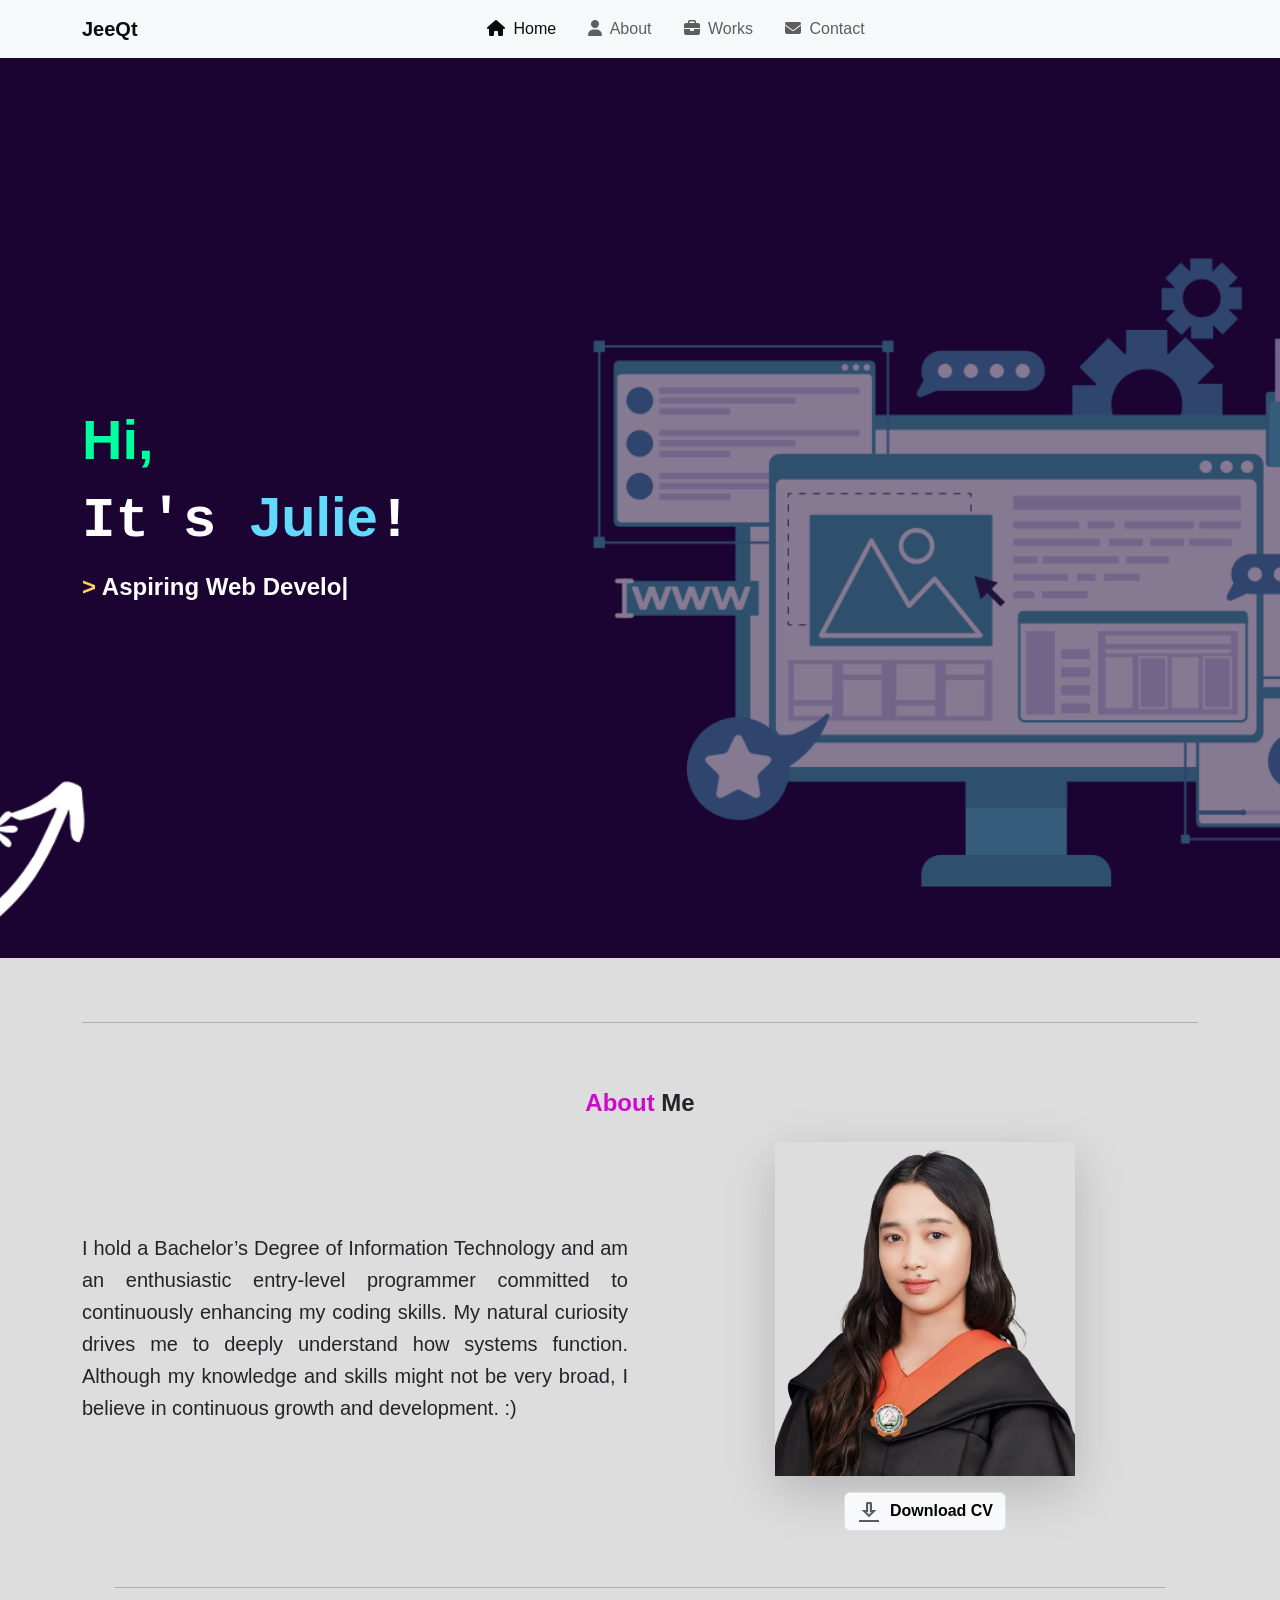
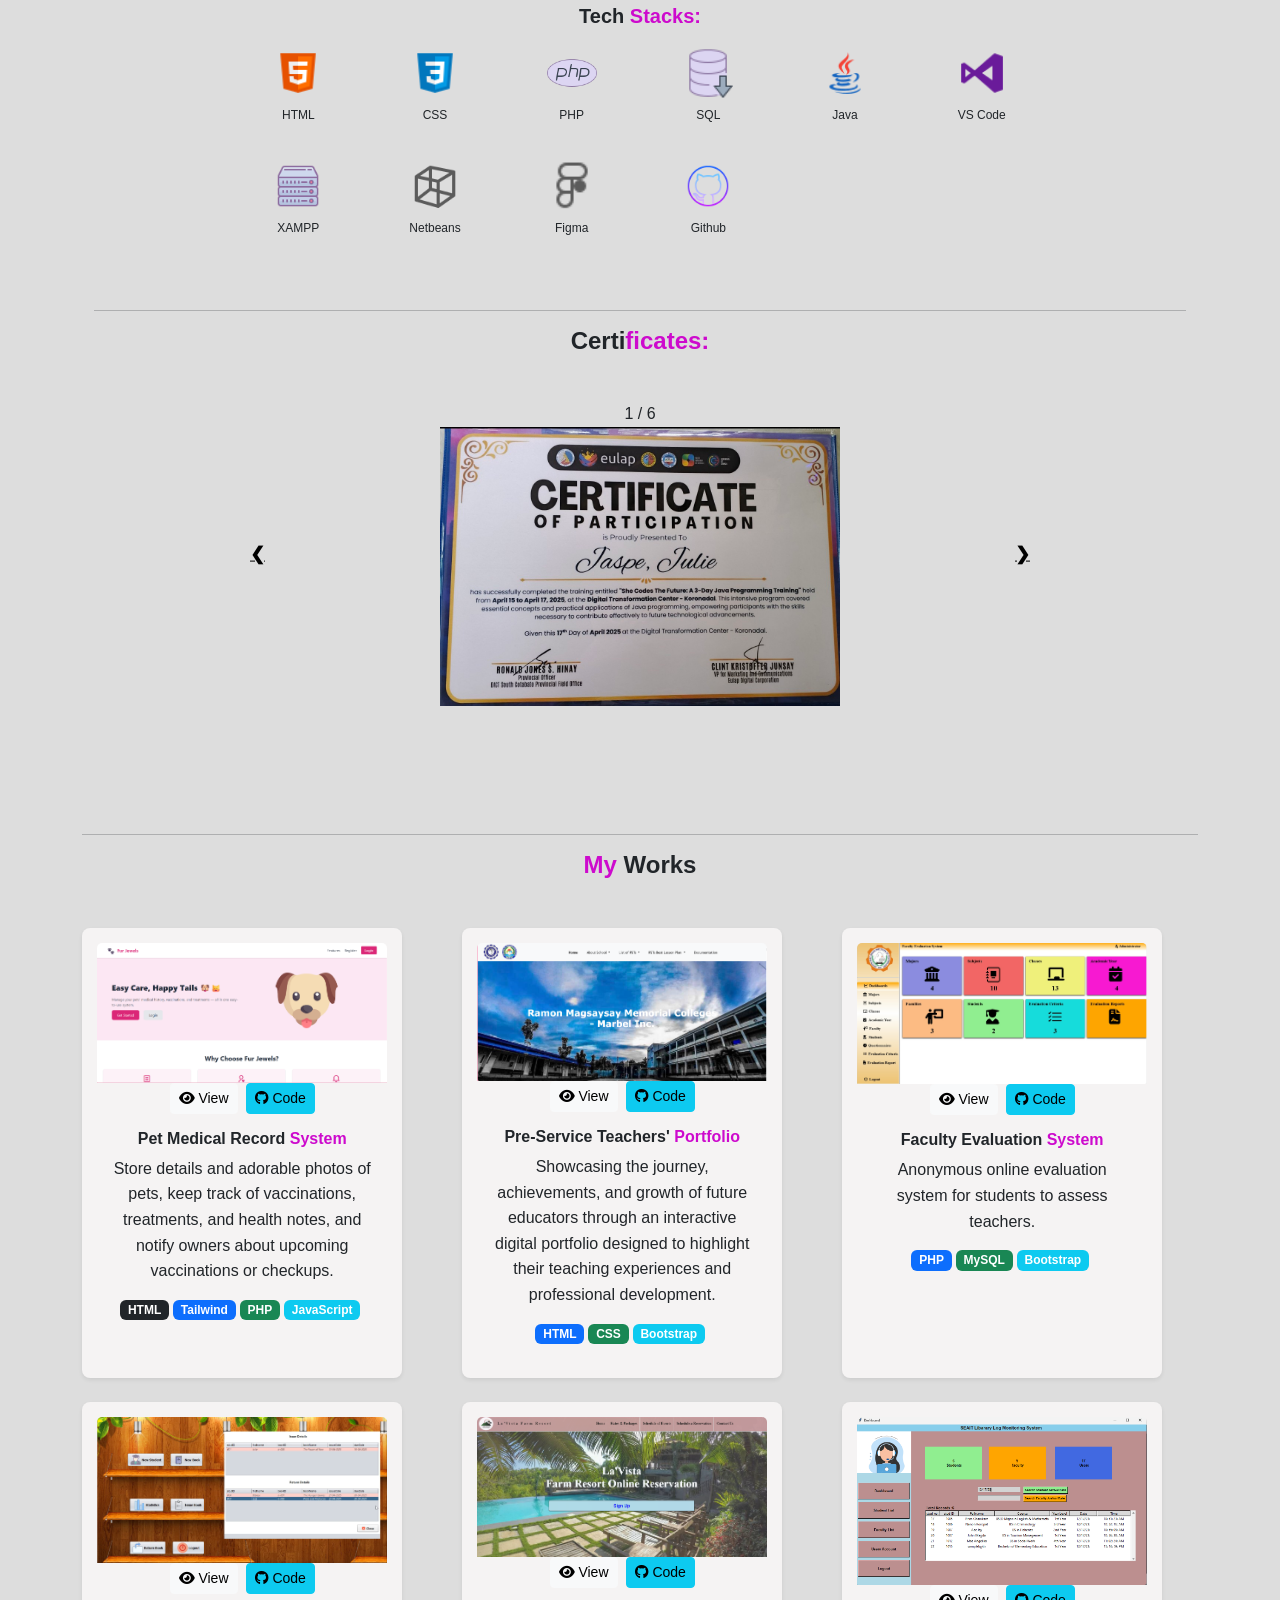
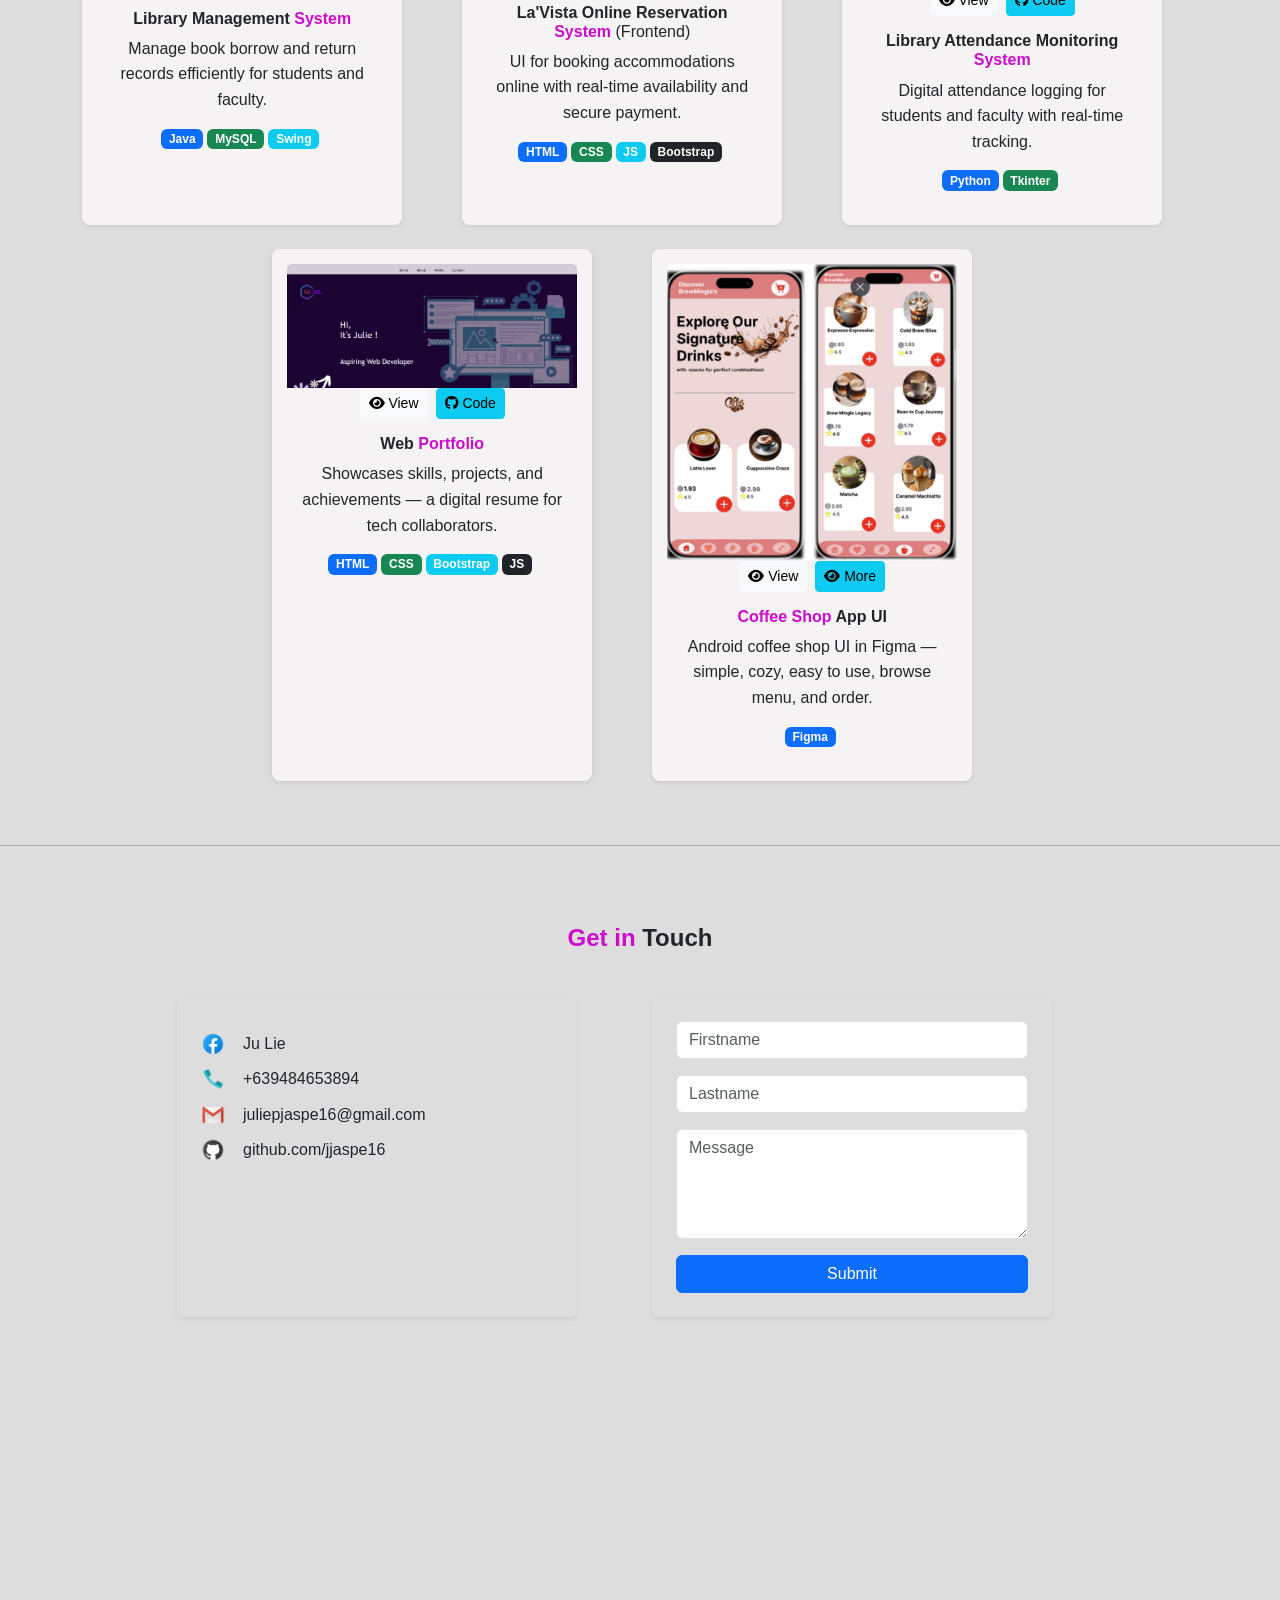
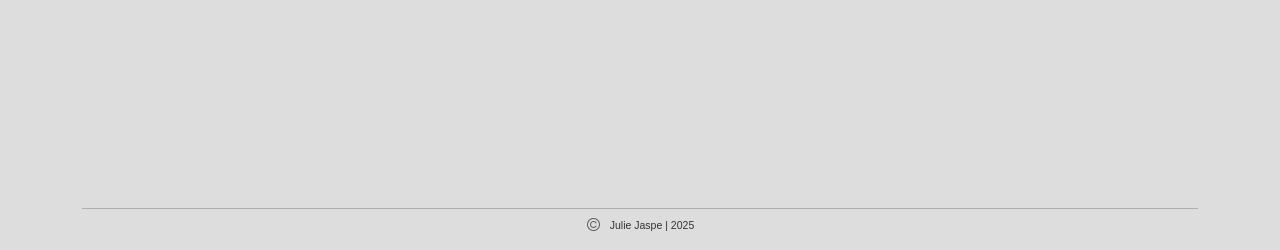
<file: index.html>
<!DOCTYPE html>
<html lang="en">

<head>
    <meta charset="UTF-8">
    <meta name="viewport" content="width=device-width, initial-scale=1.0">
    <link href="https://cdn.jsdelivr.net/npm/bootstrap@5.3.3/dist/css/bootstrap.min.css" rel="stylesheet"
        integrity="sha384-QWTKZyjpPEjISv5WaRU9OFeRpok6YctnYmDr5pNlyT2bRjXh0JMhjY6hW+ALEwIH" crossorigin="anonymous">
    <script src="https://cdn.jsdelivr.net/npm/bootstrap@5.3.3/dist/js/bootstrap.bundle.min.js"
        integrity="sha384-YvpcrYf0tY3lHB60NNkmXc5s9fDVZLESaAA55NDzOxhy9GkcIdslK1eN7N6jIeHz"
        crossorigin="anonymous"></script>
    <link rel="stylesheet" href="https://cdnjs.cloudflare.com/ajax/libs/font-awesome/6.7.2/css/all.min.css">


    <link rel="stylesheet" href="style.css">

    <title>Portfolio</title>
</head>

<body>
    <nav class="navbar navbar-expand-lg navbar-light bg-light fixed-top shadow-sm">
        <div class="container">

            <!-- Brand / Logo -->
            <a class="navbar-brand fw-bold" href="#home">JeeQt</a>

            <!-- Toggler for mobile -->
            <button class="navbar-toggler" type="button" data-bs-toggle="collapse" data-bs-target="#navbarNav"
                aria-controls="navbarNav" aria-expanded="false" aria-label="Toggle navigation">
                <span class="navbar-toggler-icon"></span>
            </button>

            <!-- Collapsible content -->
            <div class="collapse navbar-collapse justify-content-center" id="navbarNav">
                <ul class="navbar-nav">
                    <li class="nav-item px-2">
                        <a class="nav-link active" href="#home">
                            <i class="fas fa-home me-1"></i> Home
                        </a>
                    </li>
                    <li class="nav-item px-2">
                        <a class="nav-link" href="#about">
                            <i class="fas fa-user me-1"></i> About
                        </a>
                    </li>
                    <li class="nav-item px-2">
                        <a class="nav-link" href="#works">
                            <i class="fas fa-briefcase me-1"></i> Works
                        </a>
                    </li>
                    <li class="nav-item px-2">
                        <a class="nav-link" href="#contact">
                            <i class="fas fa-envelope me-1"></i> Contact
                        </a>
                    </li>
                </ul>
            </div>

        </div>
    </nav>

    <section id="home" class="d-flex align-items-center vh-100"
        style="background: url('imgs/cover_img.png') no-repeat center center; background-size: cover;">
        <div class="container text-white text-center text-md-start mt-5 mt-md-0">
            <!-- Greeting -->
            <h1 class="fw-bold display-4 display-md-2" style="font-family: 'Fira Code', monospace; line-height: 1.3;">
                <span style="color:#00ff9f;">Hi,</span> <br>
                It's <span style="color:#61dafb;">Julie</span>!
            </h1>

            <!-- Subtitle as code-style comment -->
            <h4 class="my-3 d-none d-md-block" style="font-family: 'Fira Code', monospace; color: #b0b0b0;">
                <!-- Aspiring Web Developer -->
            </h4>

            <!-- Typing effect -->
            <h2 class="fw-semibold mt-3 fs-4 fs-md-2" style="font-family: 'Fira Code', monospace; color: #ffffff;">
                <span style="color:#ffd166;">&gt; </span>
                <span id="typed-text"></span><span class="cursor" style="color:#ffffff;">|</span>
            </h2>
        </div>
    </section>



    <!-- ================= About Section ================= -->
    <section id="about" class="fade-section py-5">
        <div class="container">
            <hr>
            <h5 class="text-center mb-4"><b><span class="span_active">About</span> Me</b></h5>

            <div class="row align-items-center">
                <!-- About Text -->
                <div class="col-md-6 mb-4 mb-md-0">
                    <p class="text-justify fs-5" style="text-align: justify;">
                        I hold a Bachelor’s Degree of Information Technology and am an enthusiastic entry-level
                        programmer
                        committed to continuously enhancing my coding skills. My natural curiosity drives me to deeply
                        understand how systems function. Although my knowledge and skills might not be very broad, I
                        believe
                        in continuous growth and development. :)
                    </p>
                </div>

                <!-- About Image & CV Button -->
                <div class="col-md-6 text-center">
                    <img src="imgs/me.png" class="img-fluid shadow-lg mb-3" alt="Me">
                    <div>
                        <a href="portf-Resume.pdf" download="portf-Resume.pdf" class="btn btn-light border fw-bold">
                            <img src="icons/download.png" alt=""> &nbsp;Download CV
                        </a>
                    </div>
                </div>
            </div>

            <div class="container">
                <div class="skills_con fade-section">
                    <hr>
                    <h4 style="font-size: 20px;" class="h4_class d-flex justify-content-center align-items-center">
                        <b>Tech <span class="span_active">Stacks:</span></b>
                    </h4>

                    <ul class="skills_grid">
                        <li class="skill_item">
                            <img src="icons/html.png" alt="HTML">
                            <p>HTML</p>
                        </li>
                        <li class="skill_item">
                            <img src="icons/css.png" alt="CSS">
                            <p>CSS</p>
                        </li>
                        <li class="skill_item">
                            <img src="icons/php.png" alt="PHP">
                            <p>PHP</p>
                        </li>
                        <li class="skill_item">
                            <img src="icons/sql.png" alt="SQL">
                            <p>SQL</p>
                        </li>
                        <li class="skill_item">
                            <img src="icons/java.png" alt="Java">
                            <p>Java</p>
                        </li>
                        <li class="skill_item">
                            <img src="icons/vscode.png" alt="VS Code">
                            <p>VS Code</p>
                        </li>
                        <li class="skill_item">
                            <img src="icons/xampp.png" alt="XAMPP">
                            <p>XAMPP</p>
                        </li>
                        <li class="skill_item">
                            <img src="icons/netbeans.png" alt="Netbeans">
                            <p>Netbeans</p>
                        </li>
                        <li class="skill_item">
                            <img src="icons/figma.png" alt="Figma">
                            <p>Figma</p>
                        </li>
                        <li class="skill_item">
                            <img src="icons/github.png" alt="">
                            <p>Github</p>
                        </li>
                    </ul>
                </div>

            </div>

            <div class="container text-center">
                <div class="skills_con-cert">
                    <hr>
                    <h4 class="h4_class">
                        <b>Certi<span class="span_active">ficates:</span></b>
                    </h4>
                </div>
            </div>
            <br>

            <div class="container fade-section position-relative text-center ">
                <div class="slideshow-container">

                    <!-- Slides -->
                    <div class="mySlides">
                        <div class="numbertext">1 / 6</div>
                        <img src="imgs/dict2.jpg" class="img-fluid mx-auto d-block" style="width:50%;">
                    </div>
                    <div class="mySlides active">
                        <div class="numbertext">2 / 6</div>
                        <img src="imgs/cer1.png" class="img-fluid mx-auto d-block" style="width:50%;">
                    </div>
                    <div class="mySlides">
                        <div class="numbertext">3 / 6</div>
                        <img src="imgs/cer2.jpg" class="img-fluid mx-auto d-block" style="width:50%;">
                    </div>
                    <div class="mySlides">
                        <div class="numbertext">4 / 6</div>
                        <img src="imgs/cer3.jpg" class="img-fluid mx-auto d-block" style="width:50%;">
                    </div>
                    <div class="mySlides">
                        <div class="numbertext">5 / 6</div>
                        <img src="imgs/cer4.jpg" class="img-fluid mx-auto d-block" style="width:50%;">
                    </div>
                    <div class="mySlides">
                        <div class="numbertext">6 / 6</div>
                        <img src="imgs/dict.png" class="img-fluid mx-auto d-block" style="width:50%;">
                    </div>


                    <!-- Navigation Arrows - now outside all slides -->
                    <a class="prev" onclick="plusSlides(-1)">&#10094;</a>
                    <a class="next" onclick="plusSlides(1)">&#10095;</a>

                </div>

                <div class="caption-container mt-3">
                    <p id="caption"></p>
                </div>
            </div>

        </div>
    </section>

    <!-- ================= Works Section ================= -->
    <section id="works" class="fade-section py-5 bg-grey">
        <div class="container">
            <hr>
            <h4 class="text-center mb-5"><b><span class="span_active">My</span> Works</b></h4>
            <div class="row g-4 justify-content-center">


                <!-- Card 1: Pet Medical Record System -->
                <div class="col-12 col-md-6 col-lg-4">
                    <div class="card h-100 shadow-sm custom-card border-0">
                        <div class="card-img-top position-relative overflow-hidden">
                            <img src="imgs/petMedRecordSystem.png" class="img-fluid" alt=" Pet Medical Record System">
                            <div class="overlay d-flex justify-content-center align-items-center">
                                <a href="imgs/petMedRecordSystem.png" target="_blank"
                                    class="btn btn-sm btn-light me-2"><i class="fas fa-eye"></i> View</a>
                                <a href="#" class="btn btn-sm btn-info"><i class="fab fa-github"></i> Code</a>
                            </div>
                        </div>
                        <div class="card-body">
                            <h6 class="text-center mb-2">
                                <b>Pet Medical Record <span class="span_active"> System</span></b>
                            </h6>
                            <p class="text-center">
                                Store details and adorable photos of pets, keep track of vaccinations, treatments,
                                and health notes, and notify owners about upcoming vaccinations or checkups.
                            </p>
                            <div class="d-flex justify-content-center flex-wrap mt-2">
                                <span class="badge bg-dark me-1 mb-1">HTML</span>
                                <span class="badge bg-primary me-1 mb-1">Tailwind</span>
                                <span class="badge bg-success me-1 mb-1">PHP</span>
                                <span class="badge bg-info me-1 mb-1">JavaScript</span>
                                
                            </div>

                        </div>
                    </div>
                </div>


                  <!-- Card 1:Pre-Service Teachers' Portfolio -->
                <div class="col-12 col-md-6 col-lg-4">
                    <div class="card h-100 shadow-sm custom-card border-0"
                        style="transition:0.3s transform, 0.3s box-shadow;">
                        <div class="card-img-top position-relative overflow-hidden">
                            <img src="imgs/preT.png" class="img-fluid" alt="Faculty Evaluation">
                            <div class="overlay d-flex justify-content-center align-items-center">
                                <a href="imgs/preT.png" target="_blank" class="btn btn-sm btn-light me-2"><i
                                        class="fas fa-eye"></i> View</a>
                                <a href="https://rmmc-mi-preservice-teachers-portfolio.netlify.app/" class="btn btn-sm btn-info"><i class="fab fa-github"></i> Code</a>
                            </div>
                        </div>
                        <div class="card-body">
<h6 class="text-center mb-2"><b>Pre-Service Teachers' <span class="span_active">Portfolio</span></b></h6>
<p class="text-center">Showcasing the journey, achievements, and growth of future educators through an interactive digital portfolio designed to highlight their 
    teaching experiences and professional development.</p>

                            <div class="d-flex justify-content-center flex-wrap mt-2">
                                <span class="badge bg-primary me-1 mb-1">HTML</span>
                                <span class="badge bg-success me-1 mb-1">CSS</span>
                                <span class="badge bg-info me-1 mb-1">Bootstrap</span>
                            </div>
                        </div>
                    </div>
                </div>


                <!-- Card 1: Faculty Evaluation -->
                <div class="col-12 col-md-6 col-lg-4">
                    <div class="card h-100 shadow-sm custom-card border-0"
                        style="transition:0.3s transform, 0.3s box-shadow;">
                        <div class="card-img-top position-relative overflow-hidden">
                            <img src="imgs/fac.png" class="img-fluid" alt="Faculty Evaluation">
                            <div class="overlay d-flex justify-content-center align-items-center">
                                <a href="imgs/fac.png" target="_blank" class="btn btn-sm btn-light me-2"><i
                                        class="fas fa-eye"></i> View</a>
                                <a href="#" class="btn btn-sm btn-info"><i class="fab fa-github"></i> Code</a>
                            </div>
                        </div>
                        <div class="card-body">
                            <h6 class="text-center mb-2"><b>Faculty Evaluation <span
                                        class="span_active">System</span></b></h6>
                            <p class="text-center">Anonymous online evaluation system for students to assess teachers.
                            </p>
                            <div class="d-flex justify-content-center flex-wrap mt-2">
                                <span class="badge bg-primary me-1 mb-1">PHP</span>
                                <span class="badge bg-success me-1 mb-1">MySQL</span>
                                <span class="badge bg-info me-1 mb-1">Bootstrap</span>
                            </div>
                        </div>
                    </div>
                </div>

                <!-- Card 2: Library Management -->
                <div class="col-12 col-md-6 col-lg-4">
                    <div class="card h-100 shadow-sm custom-card border-0"
                        style="transition:0.3s transform, 0.3s box-shadow;">
                        <div class="card-img-top position-relative overflow-hidden">
                            <img src="imgs/javaLib.png" class="img-fluid" alt="Library Management">
                            <div class="overlay d-flex justify-content-center align-items-center">
                                <a href="imgs/javaLib.png" target="_blank" class="btn btn-sm btn-light me-2"><i
                                        class="fas fa-eye"></i> View</a>
                                <a href="#" class="btn btn-sm btn-info"><i class="fab fa-github"></i> Code</a>
                            </div>
                        </div>
                        <div class="card-body">
                            <h6 class="text-center mb-2"><b>Library Management <span
                                        class="span_active">System</span></b></h6>
                            <p class="text-center">Manage book borrow and return records efficiently for students and
                                faculty.</p>
                            <div class="d-flex justify-content-center flex-wrap mt-2">
                                <span class="badge bg-primary me-1 mb-1">Java</span>
                                <span class="badge bg-success me-1 mb-1">MySQL</span>
                                <span class="badge bg-info me-1 mb-1">Swing</span>
                            </div>
                        </div>
                    </div>
                </div>

                <!-- Card 3: La'Vista Reservation -->
                <div class="col-12 col-md-6 col-lg-4">
                    <div class="card h-100 shadow-sm custom-card border-0"
                        style="transition:0.3s transform, 0.3s box-shadow;">
                        <div class="card-img-top position-relative overflow-hidden">
                            <img src="imgs/lavista.png" class="img-fluid" alt="LaVista Reservation">
                            <div class="overlay d-flex justify-content-center align-items-center">
                                <a href="imgs/lavista.png" target="_blank" class="btn btn-sm btn-light me-2"><i
                                        class="fas fa-eye"></i> View</a>
                                <a href="#" class="btn btn-sm btn-info"><i class="fab fa-github"></i> Code</a>
                            </div>
                        </div>
                        <div class="card-body">
                            <h6 class="text-center mb-2"><b>La'Vista Online Reservation <span
                                        class="span_active">System</span></b> (Frontend)</h6>
                            <p class="text-center">UI for booking accommodations online with real-time availability and
                                secure payment.</p>
                            <div class="d-flex justify-content-center flex-wrap mt-2">
                                <span class="badge bg-primary me-1 mb-1">HTML</span>
                                <span class="badge bg-success me-1 mb-1">CSS</span>
                                <span class="badge bg-info me-1 mb-1">JS</span>
                                <span class="badge bg-dark me-1 mb-1">Bootstrap</span>
                            </div>
                        </div>
                    </div>
                </div>

                <!-- Card 4: Library Attendance -->
                <div class="col-12 col-md-6 col-lg-4">
                    <div class="card h-100 shadow-sm custom-card border-0">
                        <div class="card-img-top position-relative overflow-hidden">
                            <img src="imgs/tkinter.png" class="img-fluid" alt="Library Attendance">
                            <div class="overlay d-flex justify-content-center align-items-center">
                                <a href="imgs/tkinter.png" target="_blank" class="btn btn-sm btn-light me-2"><i
                                        class="fas fa-eye"></i> View</a>
                                <a href="#" class="btn btn-sm btn-info"><i class="fab fa-github"></i> Code</a>
                            </div>
                        </div>
                        <div class="card-body">
                            <h6 class="text-center mb-2"><b>Library Attendance Monitoring <span
                                        class="span_active">System</span></b></h6>
                            <p class="text-center">Digital attendance logging for students and faculty with real-time
                                tracking.</p>
                            <div class="d-flex justify-content-center flex-wrap mt-2">
                                <span class="badge bg-primary me-1 mb-1">Python</span>
                                <span class="badge bg-success me-1 mb-1">Tkinter</span>
                            </div>
                        </div>
                    </div>
                </div>

                <!-- Card 5: Web Portfolio -->
                <div class="col-12 col-md-6 col-lg-4">
                    <div class="card h-100 shadow-sm custom-card border-0">
                        <div class="card-img-top position-relative overflow-hidden">
                            <img src="imgs/portf.png" class="img-fluid" alt="Web Portfolio">
                            <div class="overlay d-flex justify-content-center align-items-center">
                                <a href="imgs/portf.png" target="_blank" class="btn btn-sm btn-light me-2"><i
                                        class="fas fa-eye"></i> View</a>
                                <a href="#" class="btn btn-sm btn-info"><i class="fab fa-github"></i> Code</a>
                            </div>
                        </div>
                        <div class="card-body">
                            <h6 class="text-center mb-2"><b>Web <span class="span_active">Portfolio</span></b></h6>
                            <p class="text-center">Showcases skills, projects, and achievements — a digital resume for
                                tech collaborators.</p>
                            <div class="d-flex justify-content-center flex-wrap mt-2">
                                <span class="badge bg-primary me-1 mb-1">HTML</span>
                                <span class="badge bg-success me-1 mb-1">CSS</span>
                                <span class="badge bg-info me-1 mb-1">Bootstrap</span>
                                <span class="badge bg-dark me-1 mb-1">JS</span>
                            </div>
                        </div>
                    </div>
                </div>

        

        

                <!-- Card 7: Coffee Shop UI -->
                <div class="col-12 col-md-6 col-lg-4">
                    <div class="card h-100 shadow-sm custom-card border-0">
                        <div class="card-img-top position-relative overflow-hidden">
                            <img src="imgs/ui.png" class="img-fluid" alt="Coffee Shop UI">
                            <div class="overlay d-flex justify-content-center align-items-center">
                                <a href="imgs/ui.png" target="_blank" class="btn btn-sm btn-light me-2"><i
                                        class="fas fa-eye"></i> View</a>
                                <a href="imgs/ui2.png" target="_blank" class="btn btn-sm btn-info"><i
                                        class="fas fa-eye"></i> More</a>
                            </div>
                        </div>
                        <div class="card-body">
                            <h6 class="text-center mb-2"><b><span class="span_active">Coffee Shop</span> App UI</b></h6>
                            <p class="text-center">Android coffee shop UI in Figma — simple, cozy, easy to use, browse
                                menu, and order.</p>
                            <div class="d-flex justify-content-center flex-wrap mt-2">
                                <span class="badge bg-primary me-1 mb-1">Figma</span>
                            </div>
                        </div>
                    </div>
                </div>

            </div>
        </div>
    </section>

    <script>
        // Card hover overlay effect
        document.querySelectorAll('.card-img-top').forEach(card => {
            card.addEventListener('mouseenter', () => {
                const overlay = card.querySelector('.overlay');
                if (overlay) overlay.style.opacity = 1;
            });
            card.addEventListener('mouseleave', () => {
                const overlay = card.querySelector('.overlay');
                if (overlay) overlay.style.opacity = 0;
            });
        });
    </script>



    <hr>
    <section id="contact" class="contact-section fade-section py-5">
        <div class="text-center mb-4">
            <h4 class="h4_class scroll-mt-30">
                <b><span class="span_active">Get in</span> Touch</b>
            </h4>
        </div>

        <div class="container">
            <div class="row g-4 justify-content-center">

                <!-- Contact Info -->
                <div class="col-12 col-md-5">
                    <div class="contact-info p-4 shadow-sm rounded h-100">
                        <p class="d-flex align-items-center mb-2">
                            <img src="icons/fb.png" alt="fb" width="24" class="me-2">
                            <a href="https://www.facebook.com/Julie.qt.16" class="text-decoration-none text-dark">Ju
                                Lie</a>
                        </p>
                        <p class="d-flex align-items-center mb-2">
                            <img src="icons/phone.png" alt="number" width="24" class="me-2">
                            <a href="tel:+639484653894" class="text-decoration-none text-dark">+639484653894</a>
                        </p>
                        <p class="d-flex align-items-center mb-2">
                            <img src="icons/email.png" alt="email" width="24" class="me-2">
                            <a href="mailto:jee.jsp23@gmail.com"
                                class="text-decoration-none text-dark">juliepjaspe16@gmail.com</a>
                        </p>
                        <p class="d-flex align-items-center mb-0">
                            <img src="icons/github2.png" alt="github" width="24" class="me-2">
                            <a href="https://github.com/jjaspe16"
                                class="text-decoration-none text-dark">github.com/jjaspe16</a>
                        </p>
                    </div>
                </div>


                <!-- Contact Form -->
                <div class="col-12 col-md-5">
                    <div class="contact-form p-4 shadow-sm rounded h-100">
                        <input type="text" name="fname" placeholder="Firstname" class="form-control mb-3">
                        <input type="text" name="lname" placeholder="Lastname" class="form-control mb-3">
                        <textarea name="message" placeholder="Message" rows="4" class="form-control mb-3"></textarea>
                        <button class="btn btn-primary w-100">Submit</button>
                    </div>
                </div>

            </div>
        </div>
    </section>

    <footer class="py-3" style="background-color: #ddd;">
        <div class="container text-center">
            <hr class="mb-2">
            <p class="mb-0 small d-flex justify-content-center align-items-center" style="color: #333;">
                <img src="icons/copyright.png" alt="Copyright" class="me-2" width="16">
                Julie Jaspe | 2025
            </p>
        </div>
    </footer>



    <script src="https://cdnjs.cloudflare.com/ajax/libs/bootstrap/5.3.0/js/bootstrap.bundle.min.js"></script>
    <!-- JavaScript for Typing Effect -->
    <script>
        const text = "Aspiring Web Developer";
        let index = 0;

        function typeEffect() {
            if (index < text.length) {
                document.getElementById("typed-text").textContent += text.charAt(index);
                index++;
                setTimeout(typeEffect, 100); // Adjust speed here
            }
        }
        document.addEventListener("DOMContentLoaded", typeEffect);
    </script>

    <!--certificates  slider-->
    <script>
        let slideIndex = 1;
        showSlides(slideIndex);

        function plusSlides(n) {
            showSlides(slideIndex += n);
        }

        function currentSlide(n) {
            showSlides(slideIndex = n);
        }

        function showSlides(n) {
            let i;
            const slides = document.getElementsByClassName("mySlides");
            const dots = document.getElementsByClassName("demo");

            if (n > slides.length) { slideIndex = 1 }
            if (n < 1) { slideIndex = slides.length }

            for (i = 0; i < slides.length; i++) {
                slides[i].classList.remove("active");
            }

            for (i = 0; i < dots.length; i++) {
                dots[i].classList.remove("active-thumb");
            }

            slides[slideIndex - 1].classList.add("active");
            dots[slideIndex - 1].classList.add("active-thumb");
        }

        // Swipe support
        const slideshow = document.querySelector('.slideshow-container');
        let touchStartX = 0;
        let touchEndX = 0;

        slideshow.addEventListener('touchstart', function (e) {
            touchStartX = e.changedTouches[0].screenX;
        }, false);

        slideshow.addEventListener('touchend', function (e) {
            touchEndX = e.changedTouches[0].screenX;
            handleGesture();
        }, false);

        function handleGesture() {
            if (touchEndX < touchStartX - 40) {
                plusSlides(1); // swipe left
            }
            if (touchEndX > touchStartX + 40) {
                plusSlides(-1); // swipe right
            }
        }
    </script>

    <!--closed navigation-->
    <script>
        document.addEventListener('DOMContentLoaded', function () {
            const navLinks = document.querySelectorAll('.navbar-nav .nav-link');
            const navbarCollapse = document.getElementById('navbarNav');

            navLinks.forEach(function (link) {
                link.addEventListener('click', function () {
                    const bsCollapse = new bootstrap.Collapse(navbarCollapse, {
                        toggle: false
                    });
                    bsCollapse.hide();
                });
            });
        });
    </script>


    <!-- Bootstrap JS & jQuery (Required for Modal to Work) -->
    <script src="https://code.jquery.com/jquery-3.5.1.min.js"></script>
    <script src="https://cdn.jsdelivr.net/npm/@popperjs/core@2.9.3/dist/umd/popper.min.js"></script>
    <script src="https://maxcdn.bootstrapcdn.com/bootstrap/4.5.2/js/bootstrap.min.js"></script>

    <!--FADE-IN & OUT TRANSITION-->
    <script>
        const fadeSections = document.querySelectorAll(".fade-section");

        const options = {
            threshold: 0.1
        };

        const observer = new IntersectionObserver((entries, observer) => {
            entries.forEach(entry => {
                if (entry.isIntersecting) {
                    entry.target.classList.add("fade-in");
                    observer.unobserve(entry.target); // Remove if you want it to fade in only once
                }
            });
        }, options);

        fadeSections.forEach(section => {
            observer.observe(section);
        });
    </script>

</body>

</html>
</file>
<file: style.css>
/* Base Reset and Global Styles */
* {
    margin: 0;
    padding: 0;
    box-sizing: border-box;
    font-family: 'Trebuchet MS', sans-serif;
}

body {
    width: 100%;
    background-color: #ddd;
    line-height: 1.6;
    overflow-x: hidden;
}

/* Navigation */
nav.navbar {
    position: sticky;
    top: 0;
    z-index: 1000;
    background-color: white;
    opacity: 0.95;
    box-shadow: 0 2px 5px rgba(0, 0, 0, 0.05);
}

.ul_nav {
    display: flex;
    flex-wrap: wrap;
    justify-content: center;
}

.ul_nav .nav-link {
    padding: 0.5rem 1rem;
    font-weight: 500;
    color: black;
    text-decoration: none;
}

.nav-link:hover {
    color: rgb(247, 38, 202);
    font-size: 18px;
    border-bottom: 1px solid orange;
    transition: 0.1s;
    font-weight: bold;
}

/* Section Styles */
section {
    width: 100%;
    min-height: 90vh;
    padding: 20px;
}

.bg-cover {
    background-size: cover;
    background-position: center;
    background-repeat: no-repeat;
}

/* Typing Effect */
.cursor {
    color: white;
    display: inline-block;
    width: 8px;
    animation: blink 0.8s infinite;
}

@keyframes blink {

    0%,
    100% {
        opacity: 1;
    }

    50% {
        opacity: 0;
    }
}

/* About Section */
#about {
    scroll-margin-top: 100px;
    padding-top: 20px;
    height: auto;
}

.span_active {
    color: rgb(205, 10, 205);
}

h5 {
    width: 100%;
    padding-top: 50px;
    text-align: center;
    font-size: clamp(18px, 2vw, 24px);
}

.text_img {
    margin-top: 20px;
    display: flex;
    flex-wrap: wrap;
}

.con-text {
    width: 100%;
    max-width: 600px;
    margin-left: 10px;
}

.img-fluid {
    width: 100%;
    max-width: 300px;
    height: auto;
    margin: 0 auto;
    display: block;
}

/* CV Button */
.cv_button {
    padding: 10px 20px;
    border: none;
    border-radius: 5px;
    display: flex;
    align-items: center;
    justify-content: center;
    max-width: 200px;
    margin: auto;
    transition: box-shadow 0.3s ease-in-out;
    box-shadow: 2px 2px 10px rgba(65, 64, 65, 0.5);
}

.cv_button:hover {
    background-color: rgb(235, 147, 235);
    font-size: 18px;
}

/* Skills / Tech Stacks Section */
.skills_con {
    text-align: center;
    padding: 40px 20px;
}

.h4_class {
    font-size: clamp(18px, 2vw, 24px);
    margin-bottom: 20px;
}

.skills_grid {
    display: grid;
    grid-template-columns: repeat(auto-fit, minmax(100px, 1fr));
    gap: 20px;
    max-width: 800px;
    margin: 0 auto;
    padding: 0;
    list-style: none;
}

.skill_item {
    display: flex;
    flex-direction: column;
    align-items: center;
    justify-content: center;
}

.skill_item img {
    width: 50px;
    height: 50px;
    object-fit: contain;
    margin-bottom: 8px;
}

.skill_item p {
    font-size: 12px;
}

.skill_item:hover {
    transform: scale(1.09);
}

/* Certificates Section */
.slideshow-container {
    position: relative;
    width: 100%;
    max-width: 800px;
    margin: auto;
    overflow: hidden;
}

.mySlides {
    position: absolute;
    width: 100%;
    top: 0;
    left: 0;
    opacity: 0;
    transition: opacity 0.5s ease-in-out;
    z-index: 0;
}

.mySlides.active {
    opacity: 1;
    z-index: 1;
    position: relative;
}

.mySlides img {
    max-width: 50%;
    height: auto;
    display: block;
    margin: auto;
}

.prev,
.next {
    cursor: pointer;
    position: absolute;
    top: 50%;
    padding: 10px;
    color: black;
    font-weight: bold;
    font-size: 18px;
    user-select: none;
    transform: translateY(-50%);
    z-index: 10;
}

.prev {
    left: 0;
}

.next {
    right: 0;
}

/* Works Section */
#works {
    scroll-margin-top: 100px;
    padding-top: 20px;
    min-height: 100vh;
}

.card {
    flex: 1 1 90%;
    max-width: 90%;
    border: 1px solid #ddd;
    border-radius: 8px;
    padding: 15px;
    background-color: #f5f3f3;
    box-shadow: 0 4px 8px rgba(0, 0, 0, 0.1);
    transition: transform 0.2s;
}

.card:hover {
    transform: scale(1.02);
}

.card img {
    width: 100%;
    height: auto;
}

.card-body {
    padding: 15px;
}

.p_class {
    text-align: justify;
    font-size: 12px;
}

.custom-card {
    transition: transform 0.3s ease, box-shadow 0.3s ease;
}

.custom-card:hover {
    transform: translateY(-8px) scale(1.02);
    box-shadow: 0 10px 25px rgba(0, 0, 0, 0.2);
}

/* Contact Section */
#contact {
    margin-top: 30px;
    scroll-margin-top: 70px;
}

.contact-section {
    padding: 10px 20px;
    min-height: 100vh;
    display: flex;
    flex-direction: column;
    align-items: center;
}

.contact-content {
    display: flex;
    flex-direction: row;
    justify-content: space-around;
    flex-wrap: wrap;
    gap: 50px;
    width: 100%;
    max-width: 1200px;
}

.contact-info,
.contact-form {
    flex: 1 1 300px;
    max-width: 400px;
}

.contact-info p {
    margin: 10px 0;
    display: flex;
    align-items: center;
    gap: 10px;
}

.contact-link {
    text-decoration: none;
    color: black;
}

.input-form {
    width: 100%;
    padding: 10px;
    margin: 8px 0;
    border: 1px solid #ccc;
    border-radius: 4px;
    background-color: #f8f9fa;
}

.input-btn {
    background-color: #000;
    color: white;
    cursor: pointer;
    transition: background-color 0.3s ease;
    border: none;
    padding: 10px;
    border-radius: 4px;
}

.input-btn:hover {
    background-color: #333;
}

/* Footer */
footer {
    background-color: rgb(242, 237, 237);
    text-align: center;
    padding: 10px;
    font-size: 12px;
}

/* Fade-In & Out Transition */
.fade-section {
    opacity: 0;
    transform: translateY(20px);
    transition: opacity 1s ease-out, transform 1s ease-out;
}

.fade-in {
    opacity: 1;
    transform: translateY(0);
}

/* Responsive Breakpoints */
@media (max-width: 768px) {
    .ul_nav {
        flex-direction: column;
        align-items: center;
    }

    .text_img,
    .con-text {
        margin-left: 0;
        padding-left: 10px;
    }

    .card {
        flex: 1 1 100%;
        max-width: 90%;
    }

    .contact-content {
        flex-direction: column;
        align-items: center;
    }

    .contact-info,
    .contact-form {
        max-width: 90%;
    }
}

@media (max-width: 576px) {

    .h4_class,
    h5 {
        font-size: 16px;
    }

    .skills_grid {
        grid-template-columns: repeat(auto-fit, minmax(80px, 1fr));
    }
}

/* Hover effect for submit button */
.btn-primary:hover {
    transform: translateY(-2px);
}

/* Smooth input focus effect */
.form-control:focus {
    box-shadow: 0 0 5px rgba(0, 123, 255, 0.5);
    border-color: #0d6efd;
}

/* Reduce spacing between Contact Info & Form on mobile */
@media (max-width: 768px) {
    .contact-section .row>[class*="col-"] {
        margin-bottom: 1.5rem;
    }
}
</file>
